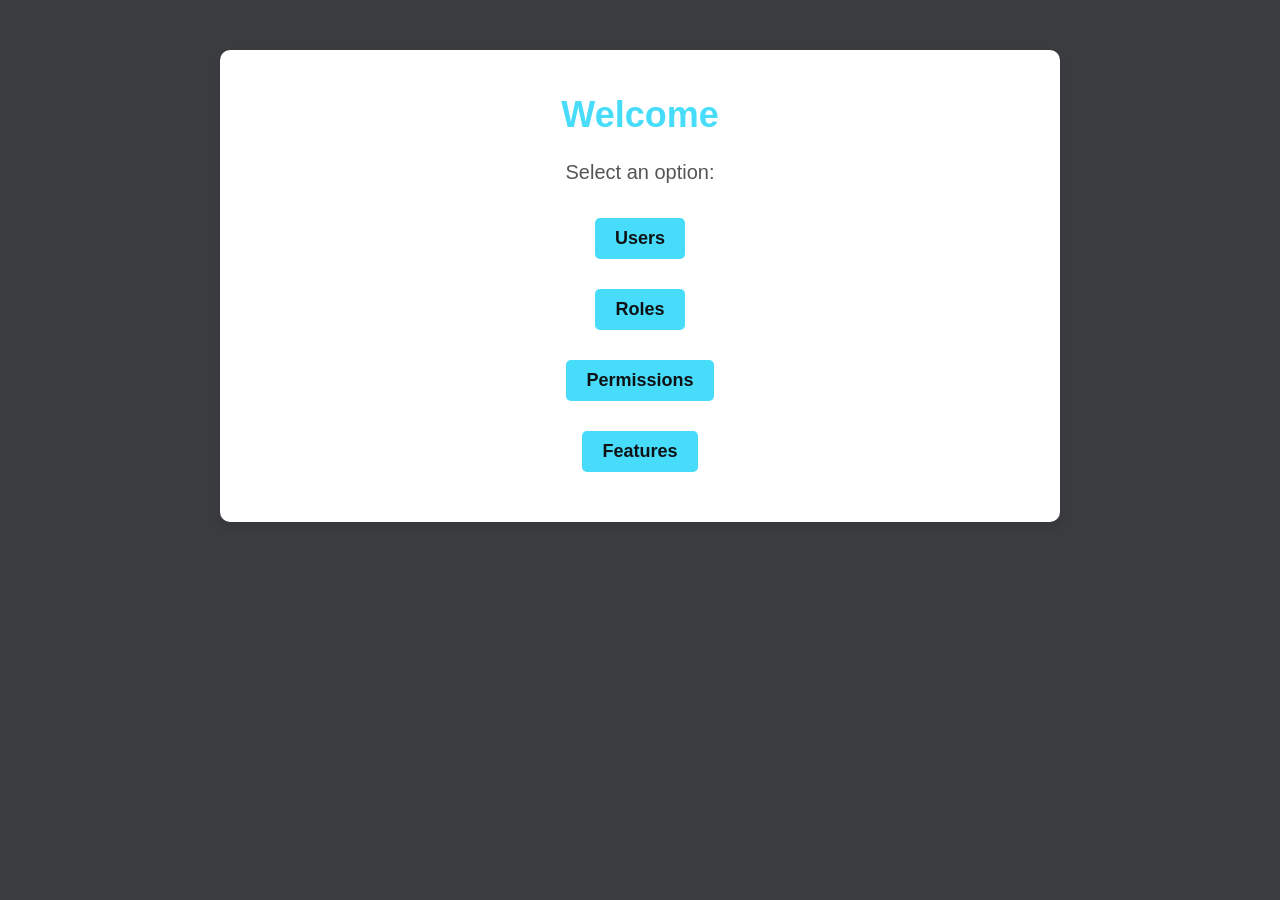
<file: views/index.html>
<!DOCTYPE html>
<html lang="en">
<head>
    <meta charset="UTF-8">
    <meta name="viewport" content="width=device-width, initial-scale=1.0">
    <title> User </title>
    
    <!-- Link to External CSS -->
    <link rel="stylesheet" href="/views/css/style.css">
</head>
<body>
    <div class="container">
        <h1>Welcome</h1>
        <p class="content">Select an option:</p>
        
        <ul>
            <li><a href="/views/user.html"> Users</a></li>
            <li><a href="/views/roles.html"> Roles</a></li>
            <li><a href="/views/permissions.html"> Permissions</a></li>
            <li><a href="/views/features.html"> Features</a></li>
        </ul>
    </div>
</body>
</html>
</file>
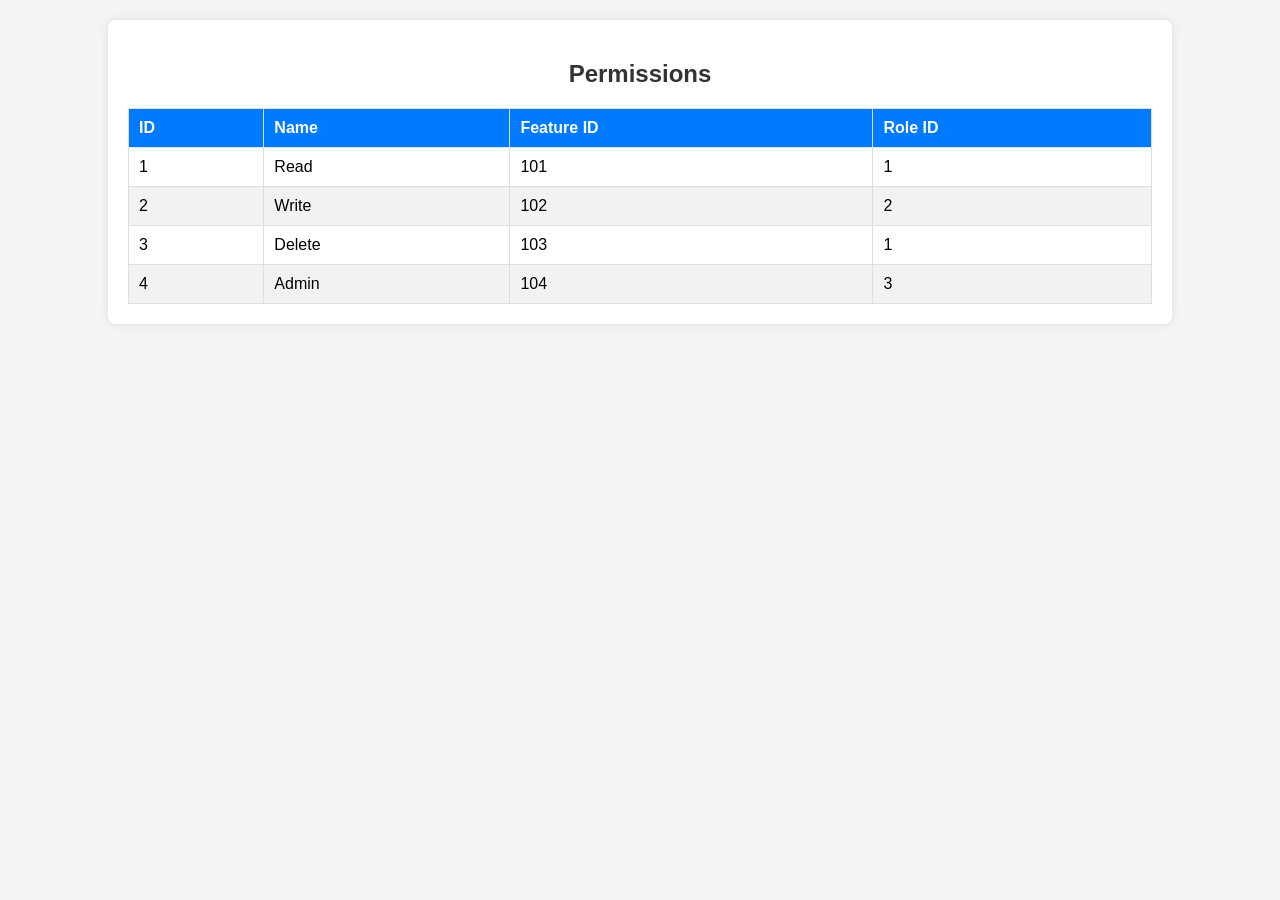
<file: views/permissions.html>
<!DOCTYPE html>
<html lang="en">
<head>
    <meta charset="UTF-8">
    <meta name="viewport" content="width=device-width, initial-scale=1.0">
    <title>Permissions</title>
    <link rel="stylesheet" href="/views/css/permission.css">
</head>
<body>
    <div class="container">
        <h2>Permissions</h2>
        <table>
            <thead>
                <tr>
                    <th>ID</th>
                    <th>Name</th>
                    <th>Feature ID</th>
                    <th>Role ID</th>
                </tr>
            </thead>
            <tbody id="permissionTableBody">
                <!-- Data will be populated dynamically -->
            </tbody>
        </table>
    </div>

    <script>
        // Simulating data (replace with real fetch call if you have a backend)
        const sampleData = [
            { id: 1, name: "Read", feature_id: 101, role_id: 1 },
            { id: 2, name: "Write", feature_id: 102, role_id: 2 },
            { id: 3, name: "Delete", feature_id: 103, role_id: 1 },
            { id: 4, name: "Admin", feature_id: 104, role_id: 3 }
        ];

        // Fetch data (replace this with your fetch('/permissions') call)
        // fetch('/permissions')
        //     .then(response => response.json())
        //     .then(data => {
            const data = sampleData; // Use sample data for now

            const tableBody = document.getElementById('permissionTableBody');
            data.forEach(permission => {
                const row = `<tr>
                    <td>${permission.id}</td>
                    <td>${permission.name}</td>
                    <td>${permission.feature_id}</td>
                    <td>${permission.role_id}</td>
                </tr>`;
                tableBody.innerHTML += row;
            });
        //     })
        //     .catch(error => console.error('Error fetching permissions:', error));
    </script>
</body>
</html>
</file>
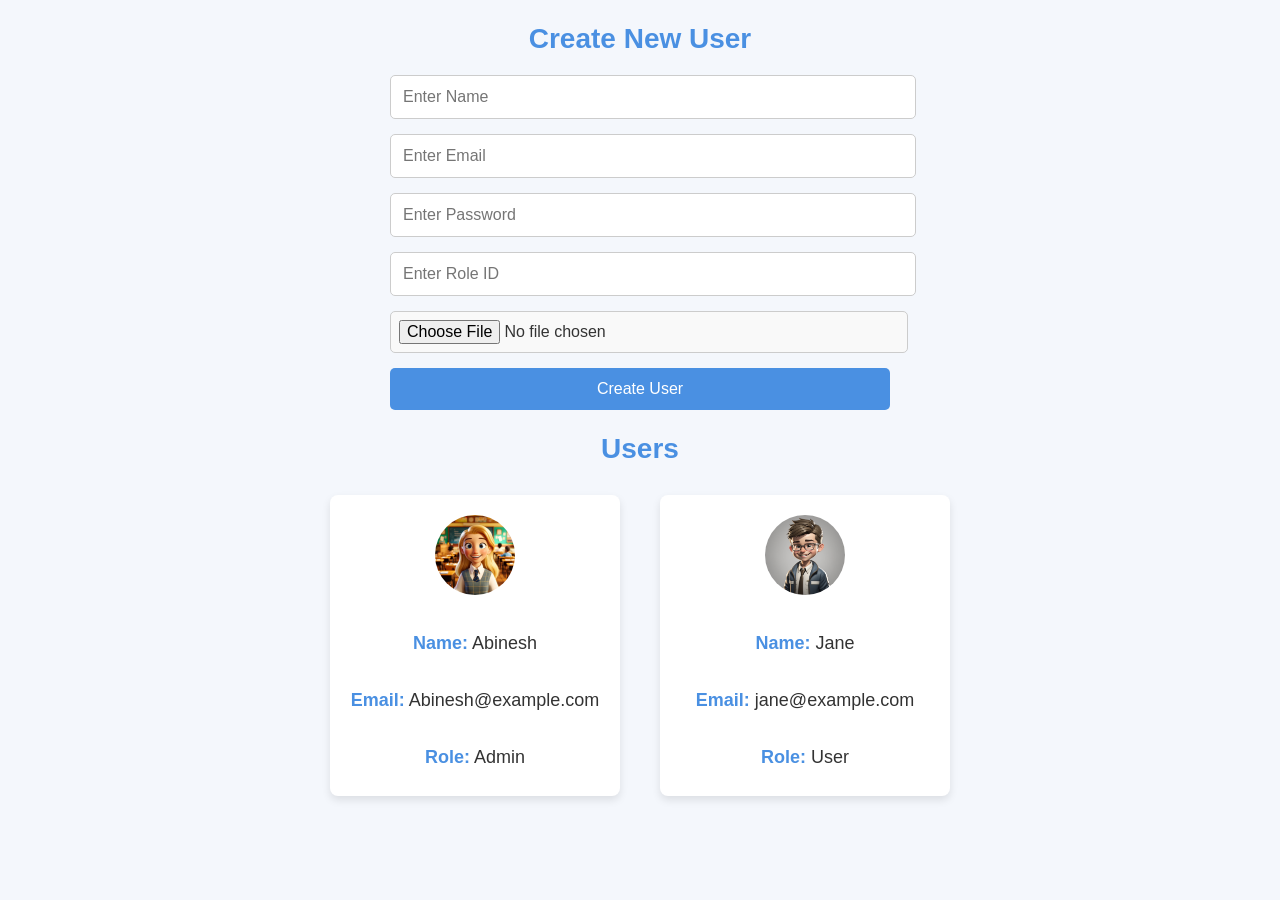
<file: views/user.html>
<!DOCTYPE html>
<html lang="en">
<head>
    <meta charset="UTF-8">
    <meta name="viewport" content="width=device-width, initial-scale=1.0">
    <title>User</title>
    <!-- Link to the external CSS file -->
    <link rel="stylesheet" href="/views/css/user.css">
</head>
<body>
<!-- User Creation Form -->
    <h2>Create New User</h2>
    <form action="/user" method="POST" enctype="multipart/form-data">
        <input type="text" name="name" placeholder="Enter Name" required>
        <input type="email" name="email" placeholder="Enter Email" required>
        <input type="password" name="password" placeholder="Enter Password" required>
        <input type="text" name="role_id" placeholder="Enter Role ID" required>
        <input type="file" name="profile_photo">
        <button type="submit">Create User</button>
    </form>

    <!-- User List -->
    
    <h2>Users</h2>
    <div>
        <!-- This is where you would dynamically load user data -->
        <div class="contact-card">
            <img src="/uploads/sam.jpg" alt="User Picture" class="profile-photo">
            <p><strong>Name:</strong> Abinesh</p>
            <p><strong>Email:</strong> Abinesh@example.com</p>
            <p><strong>Role:</strong> Admin</p>
        </div>
        
        <div class="contact-card">
            <img src="/uploads/bobby.jpg" alt="User Picture" class="profile-photo">
            <p><strong>Name:</strong> Jane</p>
            <p><strong>Email:</strong> jane@example.com</p>
            <p><strong>Role:</strong> User</p>
        </div>
        <!-- Add more user cards as needed -->
    </div>

</body>
</html>
</file>
<file: views/css/style.css>
/* General Styles */
body {
    font-family: Arial, sans-serif;
    background-color: #3a3c3f;
    color: #333;
    margin: 0;
    padding: 0;
}

.container {
    max-width: 800px;
    margin: 50px auto;
    padding: 20px;
    background-color: #fff;
    border-radius: 10px;
    box-shadow: 0 4px 8px rgba(0, 0, 0, 0.1);
    text-align: center;
}

/* Header */
h1 {
    font-size: 36px;
    color: #47dcfa;
    margin-bottom: 20px;
}

/* Content Section */
.content {
    font-size: 20px;
    color: #555;
    line-height: 1.6;
}

/* Button-like Links */
button, a {
    display: inline-block;
    text-decoration: none;
    background-color: #47dcfa;
    color: #fff;
    padding: 10px 20px;
    border-radius: 5px;
    margin: 10px 0;
    font-size: 18px;
    transition: background-color 0.3s ease;
}

button:hover, a:hover {
    background-color: #000000;
}

/* List of Options */
ul {
    list-style: none;
    padding: 0;
    margin: 20px 0;
}

li {
    margin: 10px 0;
}

/* Option Item Style */
li a {
    font-size: 18px;
    color: #0f1215;
    text-decoration: none;
    font-weight: bold;
    transition: color 0.3s ease;
}

li a:hover {
    color: #dee3e7;
}
</file>
<file: views/css/permission.css>
body {
    font-family: Arial, sans-serif;
    background-color: #f4f4f4;
    margin: 0;
    padding: 0;
}

.container {
    width: 80%;
    margin: 20px auto;
    background: white;
    padding: 20px;
    border-radius: 8px;
    box-shadow: 0 0 10px rgba(0, 0, 0, 0.1);
}

h2 {
    text-align: center;
    color: #333;
}

table {
    width: 100%;
    border-collapse: collapse;
    margin-top: 20px;
}

table, th, td {
    border: 1px solid #ddd;
}

th, td {
    padding: 10px;
    text-align: left;
}

th {
    background-color: #007BFF;
    color: white;
}

tbody tr:nth-child(even) {
    background-color: #f2f2f2;
}
</file>
<file: views/css/user.css>
/* General Styles */
body {
    font-family: Arial, sans-serif;
    background-color: #f4f7fc;
    margin: 0;
    padding: 0;
    color: #333;
}

/* Container */
.container {
    width: 80%;
    max-width: 1200px;
    margin: 30px auto;
    padding: 20px;
    background-color: #fff;
    border-radius: 10px;
    box-shadow: 0 4px 8px rgba(0, 0, 0, 0.1);
}

/* Header */
h1 {
    text-align: center;
    font-size: 36px;
    color: #4a90e2;
    text-align: center;
    margin-bottom: 20px;
}

h2 {
    text-align: center;
    font-size: 28px;
    color: #4a90e2;
    margin-bottom: 20px;
}

/* User Creation Form */
form {
    display: flex;
    flex-direction: column;
    gap: 15px;
    max-width: 500px;
    margin: 0 auto;
}

form input,
form button {
    padding: 12px;
    font-size: 16px;
    border: 1px solid #ccc;
    border-radius: 5px;
    width: 100%;
}

form input[type="file"] {
    padding: 8px;
    background-color: #f9f9f9;
}

form button {
    background-color: #4a90e2;
    color: white;
    cursor: pointer;
    border: none;
    transition: background-color 0.3s;
}

form button:hover {
    background-color: #357ab7;
}

/* User Cards */
.contact-card {
    background-color: #fff;
    padding: 20px;
    margin: 10px;
    border-radius: 8px;
    box-shadow: 0 4px 8px rgba(0, 0, 0, 0.1);
    width: 250px; /* Adjust width as needed */
    text-align: left;
    display: flex;
    flex-direction: column;
    align-items: center;
}

.profile-photo {
    width: 80px; /* Adjust this size if the image is too small or large */
    height: 80px;
    border-radius: 50%; /* Makes the image circular */
    object-fit: cover;
    display: block;  /* Ensures the image covers the circle area without stretching */
    margin-bottom: 10px; /* Adds space below the image */
}


.contact-card p {
    font-size: 18px;
    color: #333;
    margin: 8px 0; /* Adds spacing between each item */
}

.contact-card strong {
    color: #4a90e2; /* Blue color for the labels (Name, Email, Role) */
}


/* User List Section */
div {
    display: flex;
    flex-wrap: wrap;
    gap: 20px;
    justify-content: center;
}

/* Responsiveness */
@media (max-width: 768px) {
    .container {
        width: 90%;
        padding: 15px;
    }

    form {
        width: 100%;
    }

    .contact-card {
        width: 100%;
    }
}
</file>
